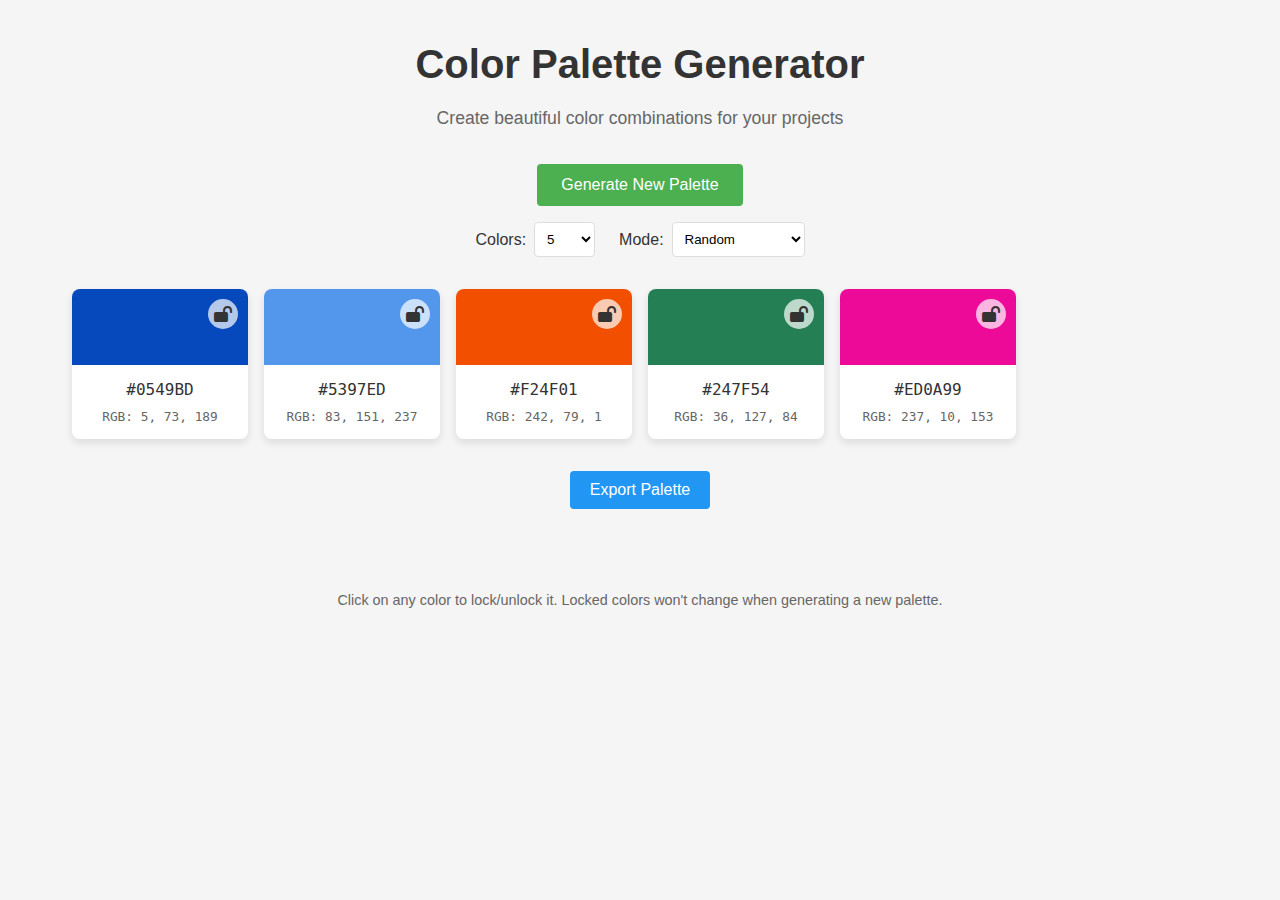
<file: Final project/index.html>
<!DOCTYPE html>
<html lang="en">
<head>
    <meta charset="UTF-8">
    <meta name="viewport" content="width=device-width, initial-scale=1.0">
    <title>Color Palette Generator</title>
    <link rel="stylesheet" href="style.css">
    <link rel="stylesheet" href="https://cdnjs.cloudflare.com/ajax/libs/font-awesome/6.0.0-beta3/css/all.min.css">
</head>
<body>
    <div class="container">
        <header>
            <h1>Color Palette Generator</h1>
            <p>Create beautiful color combinations for your projects</p>
        </header>

        <div class="controls">
            <button id="generate-btn">Generate New Palette</button>
            <div class="options">
                <div class="option">
                    <label for="palette-size">Colors:</label>
                    <select id="palette-size">
                        <option value="3">3</option>
                        <option value="4">4</option>
                        <option value="5" selected>5</option>
                        <option value="6">6</option>
                        <option value="8">8</option>
                        <option value="10">10</option>
                        <option value="15">15</option>
                        <option value="20">20</option>
                        <option value="30">30</option>
                        <option value="50">50</option>
                        <option value="75">75</option>
                        <option value="100">100</option>
                    </select>
                </div>
                <div class="option">
                    <label for="color-mode">Mode:</label>
                    <select id="color-mode">
                        <option value="random" selected>Random</option>
                        <option value="monochromatic">Monochromatic</option>
                        <option value="analogous">Analogous</option>
                        <option value="complementary">Complementary</option>
                    </select>
                </div>
            </div>
        </div>

        <div class="color-palette" id="color-palette">
            <!-- Color swatches will be generated here by JavaScript -->
        </div>

        <div class="export-section">
            <button id="export-btn">Export Palette</button>
            <div class="export-options" id="export-options" style="display: none;">
                <button data-format="hex">Copy HEX</button>
                <button data-format="rgb">Copy RGB</button>
                <button data-format="css">Copy CSS Variables</button>
            </div>
        </div>
    </div>

    <footer>
        <p>Click on any color to lock/unlock it. Locked colors won't change when generating a new palette.</p>
    </footer>

    <script src="script.js"></script>
</body>
</html>
</file>
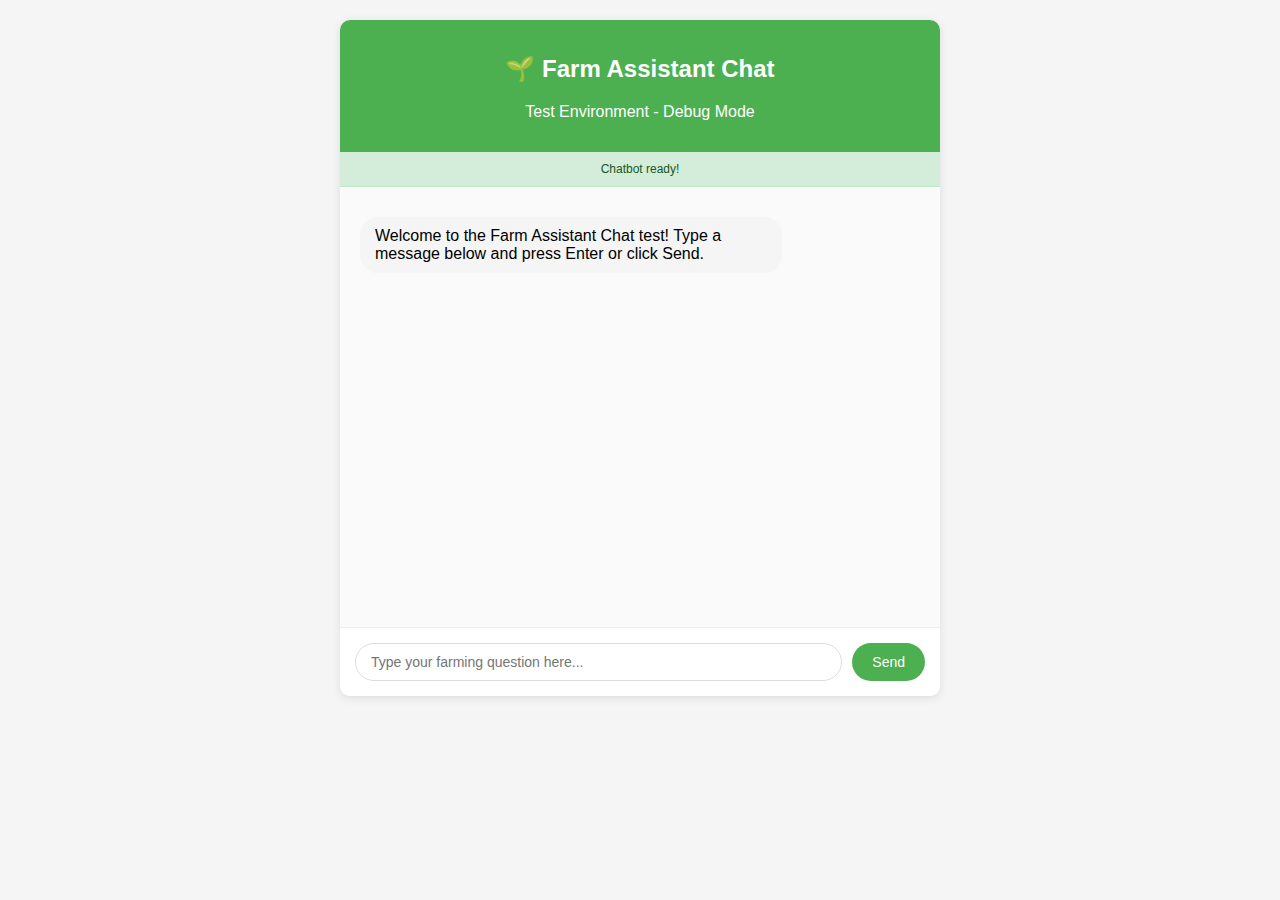
<file: Smart Farm Assistant/chatbot-test.html>
<!DOCTYPE html>
<html lang="en">
<head>
    <meta charset="UTF-8">
    <meta name="viewport" content="width=device-width, initial-scale=1.0">
    <title>Chatbot Test - Isolated</title>
    <style>
        body { 
            font-family: Arial, sans-serif; 
            margin: 20px; 
            background-color: #f5f5f5;
        }
        .chatbot-container { 
            max-width: 600px; 
            margin: 0 auto; 
            background: white; 
            border-radius: 10px; 
            box-shadow: 0 2px 10px rgba(0,0,0,0.1);
            overflow: hidden;
        }
        .chat-header {
            background: #4CAF50;
            color: white;
            padding: 15px;
            text-align: center;
        }
        .chat-messages { 
            height: 400px; 
            overflow-y: auto; 
            padding: 20px; 
            background: #fafafa;
        }
        .message { 
            margin: 10px 0; 
            padding: 10px 15px; 
            border-radius: 18px;
            max-width: 70%;
            word-wrap: break-word;
        }
        .user-message { 
            background: #e3f2fd; 
            margin-left: auto;
            text-align: right;
        }
        .bot-message { 
            background: #f5f5f5; 
        }
        .chat-input-container {
            display: flex;
            padding: 15px;
            background: white;
            border-top: 1px solid #eee;
        }
        .chat-input {
            flex: 1;
            padding: 10px 15px;
            border: 1px solid #ddd;
            border-radius: 25px;
            outline: none;
            font-size: 14px;
        }
        .send-btn {
            background: #4CAF50;
            color: white;
            border: none;
            padding: 10px 20px;
            border-radius: 25px;
            margin-left: 10px;
            cursor: pointer;
            font-size: 14px;
        }
        .send-btn:hover {
            background: #45a049;
        }
        .status {
            text-align: center;
            padding: 10px;
            background: #fff3cd;
            border-bottom: 1px solid #ffeaa7;
            font-size: 12px;
        }
        .error { background: #f8d7da; border-color: #f5c6cb; color: #721c24; }
        .success { background: #d4edda; border-color: #c3e6cb; color: #155724; }
    </style>
</head>
<body>
    <div class="chatbot-container">
        <div class="chat-header">
            <h2>🌱 Farm Assistant Chat</h2>
            <p>Test Environment - Debug Mode</p>
        </div>
        
        <div id="status" class="status">Initializing chatbot...</div>
        
        <div id="chat-messages" class="chat-messages">
            <div class="message bot-message">
                Welcome to the Farm Assistant Chat test! Type a message below and press Enter or click Send.
            </div>
        </div>
        
        <div class="chat-input-container">
            <input type="text" id="chat-input" class="chat-input" placeholder="Type your farming question here...">
            <button id="send-message" class="send-btn">Send</button>
        </div>
    </div>

    <!-- Load knowledge base first -->
    <script src="knowledge.js"></script>
    
    <script>
        // Simple chatbot test implementation
        console.log('Starting chatbot test...');
        
        // Check if knowledge.js loaded
        if (typeof farmingTopics === 'undefined') {
            console.error('farmingTopics not found - knowledge.js may not have loaded properly');
            document.getElementById('status').className = 'status error';
            document.getElementById('status').textContent = 'Error: Knowledge base not loaded';
        } else {
            console.log('Knowledge base loaded successfully');
            document.getElementById('status').className = 'status success';
            document.getElementById('status').textContent = 'Chatbot ready!';
        }
        
        const chatMessages = document.getElementById('chat-messages');
        const chatInput = document.getElementById('chat-input');
        const sendButton = document.getElementById('send-message');
        
        console.log('Elements found:', {
            chatMessages: !!chatMessages,
            chatInput: !!chatInput,
            sendButton: !!sendButton
        });
        
        function addMessage(message, isUser = false) {
            const messageDiv = document.createElement('div');
            messageDiv.className = `message ${isUser ? 'user-message' : 'bot-message'}`;
            messageDiv.textContent = message;
            chatMessages.appendChild(messageDiv);
            chatMessages.scrollTop = chatMessages.scrollHeight;
            console.log(`Added ${isUser ? 'user' : 'bot'} message:`, message);
        }
        
        function getSimpleResponse(message) {
            const query = message.toLowerCase();
            
            // Simple keyword matching
            if (query.includes('hello') || query.includes('hi')) {
                return "Hello! I'm your Farm Assistant. How can I help you today?";
            }
            if (query.includes('tomato')) {
                return "Tomatoes need full sun, well-drained soil, and consistent watering. Plant them after the last frost and provide support as they grow.";
            }
            if (query.includes('pest')) {
                return "For pest control, try companion planting, neem oil spray, or introducing beneficial insects like ladybugs.";
            }
            if (query.includes('water')) {
                return "Water your plants deeply but less frequently to encourage strong root growth. Early morning is the best time to water.";
            }
            
            // Try to use the knowledge base if available
            if (typeof farmingTopics !== 'undefined') {
                for (const category in farmingTopics) {
                    const topicData = farmingTopics[category];
                    for (const keyword of topicData.keywords) {
                        if (query.includes(keyword.toLowerCase())) {
                            const responses = topicData.responses;
                            if (Array.isArray(responses)) {
                                return responses[Math.floor(Math.random() * responses.length)];
                            }
                            return responses.general || responses;
                        }
                    }
                }
            }
            
            return "I'm not sure about that specific topic. Try asking about tomatoes, pests, watering, or other farming topics!";
        }
        
        function handleSend() {
            const message = chatInput.value.trim();
            console.log('Attempting to send message:', message);
            
            if (!message) {
                console.log('Empty message, not sending');
                return;
            }
            
            addMessage(message, true);
            chatInput.value = '';
            
            // Simulate AI processing delay
            setTimeout(() => {
                const response = getSimpleResponse(message);
                addMessage(response, false);
            }, 1000);
        }
        
        // Event listeners
        sendButton.addEventListener('click', function() {
            console.log('Send button clicked');
            handleSend();
        });
        
        chatInput.addEventListener('keypress', function(e) {
            console.log('Key pressed:', e.key);
            if (e.key === 'Enter') {
                console.log('Enter key detected');
                handleSend();
            }
        });
        
        // Test the functionality
        console.log('Chatbot test setup complete');
        
        // Auto-test with a sample message after 2 seconds
        setTimeout(() => {
            console.log('Running auto-test...');
            chatInput.value = "Hello";
            handleSend();
        }, 2000);
    </script>
</body>
</html>
</file>
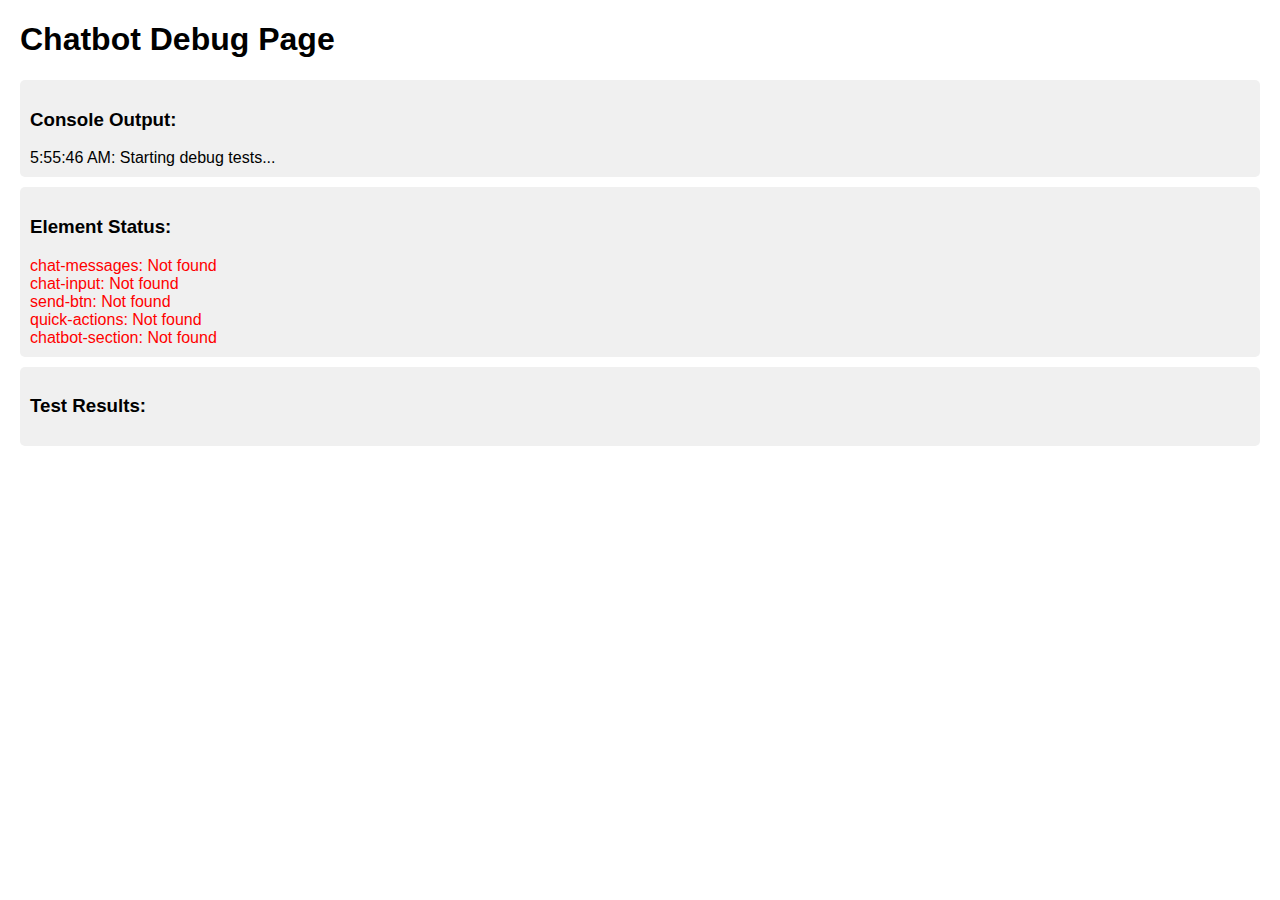
<file: Smart Farm Assistant/debug.html>
<!DOCTYPE html>
<html lang="en">
<head>
    <meta charset="UTF-8">
    <meta name="viewport" content="width=device-width, initial-scale=1.0">
    <title>Debug Chatbot</title>
    <style>
        body { font-family: Arial, sans-serif; margin: 20px; }
        .debug-info { background: #f0f0f0; padding: 10px; margin: 10px 0; border-radius: 5px; }
        .error { color: red; }
        .success { color: green; }
    </style>
</head>
<body>
    <h1>Chatbot Debug Page</h1>
    
    <div class="debug-info">
        <h3>Console Output:</h3>
        <div id="console-output"></div>
    </div>
    
    <div class="debug-info">
        <h3>Element Status:</h3>
        <div id="element-status"></div>
    </div>
    
    <div class="debug-info">
        <h3>Test Results:</h3>
        <div id="test-results"></div>
    </div>

    <script>
        // Override console.log to display on page
        const consoleOutput = document.getElementById('console-output');
        const originalLog = console.log;
        console.log = function(...args) {
            originalLog.apply(console, args);
            const message = args.join(' ');
            const div = document.createElement('div');
            div.textContent = new Date().toLocaleTimeString() + ': ' + message;
            consoleOutput.appendChild(div);
        };
        
        // Test element detection
        function testElements() {
            const elementStatus = document.getElementById('element-status');
            const elements = {
                'chat-messages': document.getElementById('chat-messages'),
                'chat-input': document.getElementById('chat-input'),
                'send-btn': document.getElementById('send-btn'),
                'quick-actions': document.querySelector('.quick-actions'),
                'chatbot-section': document.querySelector('.chatbot-section')
            };
            
            elementStatus.innerHTML = '';
            for (const [name, element] of Object.entries(elements)) {
                const div = document.createElement('div');
                div.className = element ? 'success' : 'error';
                div.textContent = `${name}: ${element ? 'Found' : 'Not found'}`;
                elementStatus.appendChild(div);
            }
        }
        
        // Test chatbot functionality
        function testChatbot() {
            const testResults = document.getElementById('test-results');
            
            // Test basic functionality
            const chatInput = document.getElementById('chat-input');
            const sendBtn = document.getElementById('send-btn');
            
            if (chatInput && sendBtn) {
                // Test setting input value
                chatInput.value = "Hello, this is a test message";
                console.log('Set input value to test message');
                
                // Test clicking send button
                setTimeout(() => {
                    console.log('Attempting to click send button');
                    sendBtn.click();
                }, 1000);
                
                const div = document.createElement('div');
                div.className = 'success';
                div.textContent = 'Chatbot test initiated - check console for results';
                testResults.appendChild(div);
            } else {
                const div = document.createElement('div');
                div.className = 'error';
                div.textContent = 'Chatbot elements not found';
                testResults.appendChild(div);
            }
        }
        
        // Run tests
        console.log('Starting debug tests...');
        testElements();
        
        setTimeout(() => {
            testChatbot();
        }, 2000);
    </script>
    
    <!-- Load the main script and knowledge base -->
    <script src="knowledge.js"></script>
    <script src="script.js"></script>
</body>
</html>
</file>
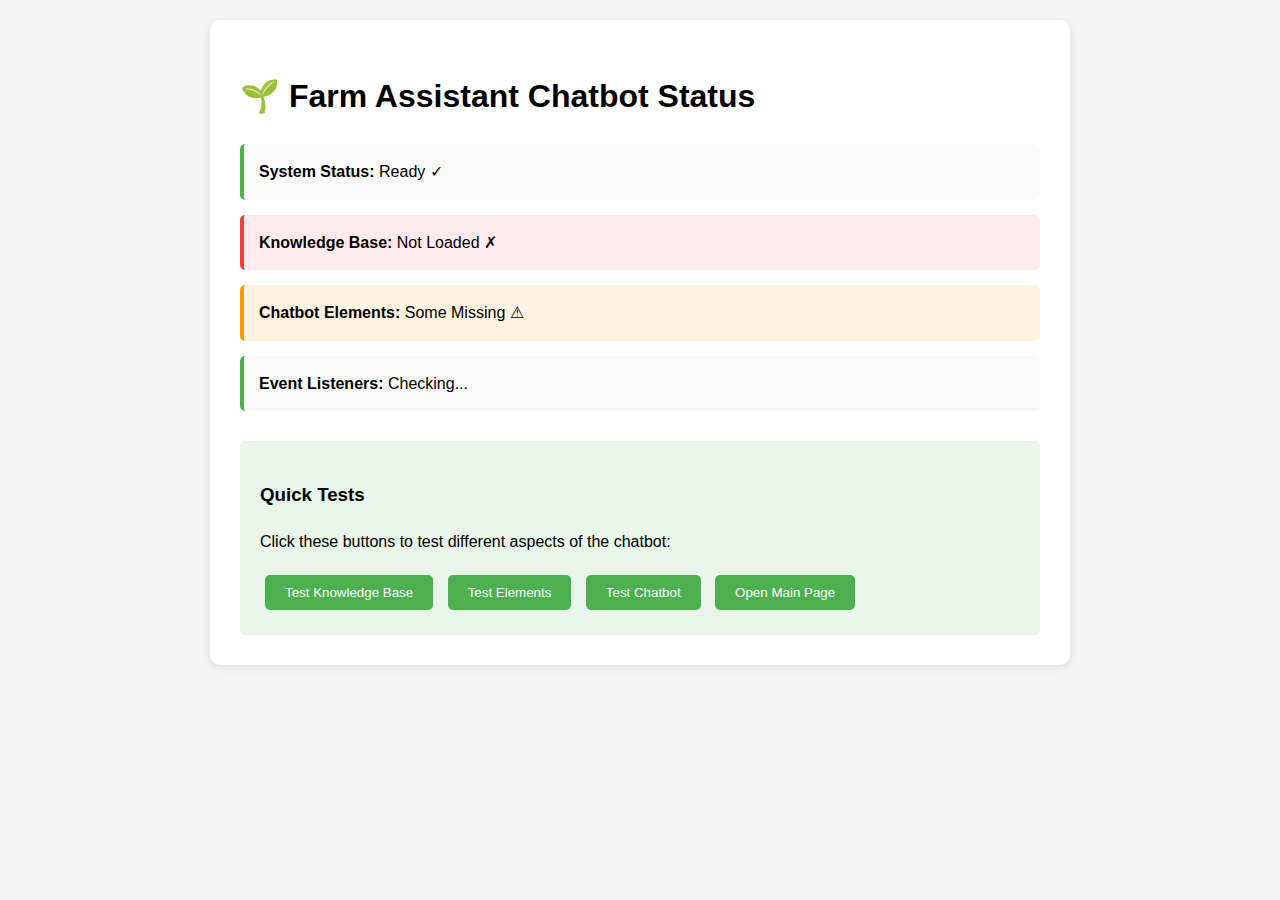
<file: Smart Farm Assistant/status.html>
<!DOCTYPE html>
<html lang="en">
<head>
    <meta charset="UTF-8">
    <meta name="viewport" content="width=device-width, initial-scale=1.0">
    <title>Chatbot Status Check</title>
    <style>
        body { 
            font-family: Arial, sans-serif; 
            margin: 20px; 
            background-color: #f5f5f5;
            line-height: 1.6;
        }
        .container { 
            max-width: 800px; 
            margin: 0 auto; 
            background: white; 
            border-radius: 10px; 
            box-shadow: 0 2px 10px rgba(0,0,0,0.1);
            padding: 30px;
        }
        .status-item {
            margin: 15px 0;
            padding: 15px;
            border-radius: 5px;
            border-left: 4px solid #4CAF50;
            background: #f9f9f9;
        }
        .status-error {
            border-left-color: #f44336;
            background: #ffebee;
        }
        .status-warning {
            border-left-color: #ff9800;
            background: #fff3e0;
        }
        .test-section {
            margin-top: 30px;
            padding: 20px;
            background: #e8f5e8;
            border-radius: 5px;
        }
        button {
            background: #4CAF50;
            color: white;
            border: none;
            padding: 10px 20px;
            border-radius: 5px;
            cursor: pointer;
            margin: 5px;
        }
        button:hover {
            background: #45a049;
        }
        .console-output {
            background: #f5f5f5;
            border: 1px solid #ddd;
            padding: 15px;
            border-radius: 5px;
            font-family: monospace;
            font-size: 14px;
            max-height: 200px;
            overflow-y: auto;
            margin-top: 10px;
        }
    </style>
</head>
<body>
    <div class="container">
        <h1>🌱 Farm Assistant Chatbot Status</h1>
        
        <div class="status-item">
            <strong>System Status:</strong> <span id="system-status">Checking...</span>
        </div>
        
        <div class="status-item">
            <strong>Knowledge Base:</strong> <span id="kb-status">Checking...</span>
        </div>
        
        <div class="status-item">
            <strong>Chatbot Elements:</strong> <span id="elements-status">Checking...</span>
        </div>
        
        <div class="status-item">
            <strong>Event Listeners:</strong> <span id="listeners-status">Checking...</span>
        </div>
        
        <div class="test-section">
            <h3>Quick Tests</h3>
            <p>Click these buttons to test different aspects of the chatbot:</p>
            <button onclick="testKnowledgeBase()">Test Knowledge Base</button>
            <button onclick="testElements()">Test Elements</button>
            <button onclick="testChatbot()">Test Chatbot</button>
            <button onclick="openMainPage()">Open Main Page</button>
            
            <div id="test-results" class="console-output" style="display: none;">
                <strong>Test Results:</strong>
                <div id="results-content"></div>
            </div>
        </div>
    </div>

    <script>
        // Check system status
        function updateStatus() {
            // Check knowledge base
            if (typeof farmingTopics !== 'undefined') {
                document.getElementById('kb-status').textContent = 'Loaded ✓';
                document.getElementById('kb-status').parentElement.className = 'status-item';
            } else {
                document.getElementById('kb-status').textContent = 'Not Loaded ✗';
                document.getElementById('kb-status').parentElement.className = 'status-item status-error';
            }
            
            // Check elements (if we're in the main page context)
            if (typeof document !== 'undefined') {
                const chatInput = document.getElementById('chat-input');
                const sendButton = document.getElementById('send-message');
                const chatMessages = document.querySelector('.chat-messages');
                
                if (chatInput && sendButton && chatMessages) {
                    document.getElementById('elements-status').textContent = 'All Found ✓';
                    document.getElementById('elements-status').parentElement.className = 'status-item';
                } else {
                    document.getElementById('elements-status').textContent = 'Some Missing ⚠';
                    document.getElementById('elements-status').parentElement.className = 'status-item status-warning';
                }
            }
            
            document.getElementById('system-status').textContent = 'Ready ✓';
        }
        
        function testKnowledgeBase() {
            const results = document.getElementById('results-content');
            const testDiv = document.getElementById('test-results');
            
            testDiv.style.display = 'block';
            results.innerHTML = '';
            
            if (typeof farmingTopics !== 'undefined') {
                results.innerHTML += '<strong>Knowledge Base Test:</strong><br>';
                results.innerHTML += 'Available topics: ' + Object.keys(farmingTopics).join(', ') + '<br>';
                
                // Test tomato response
                if (farmingTopics.vegetables && farmingTopics.vegetables.specific.tomato) {
                    results.innerHTML += 'Tomato info available ✓<br>';
                }
                
                // Test pest response
                if (farmingTopics.pests) {
                    results.innerHTML += 'Pest info available ✓<br>';
                }
                
                results.innerHTML += '<em>Knowledge base is working!</em>';
            } else {
                results.innerHTML += '<strong>Knowledge Base Error:</strong> farmingTopics not defined<br>';
                results.innerHTML += 'Make sure knowledge.js is loaded before script.js';
            }
        }
        
        function testElements() {
            const results = document.getElementById('results-content');
            const testDiv = document.getElementById('test-results');
            
            testDiv.style.display = 'block';
            results.innerHTML = '';
            
            if (typeof document !== 'undefined') {
                const chatInput = document.getElementById('chat-input');
                const sendButton = document.getElementById('send-message');
                const chatMessages = document.querySelector('.chat-messages');
                
                results.innerHTML += '<strong>Element Test:</strong><br>';
                results.innerHTML += 'chat-input: ' + (chatInput ? 'Found ✓' : 'Missing ✗') + '<br>';
                results.innerHTML += 'send-message: ' + (sendButton ? 'Found ✓' : 'Missing ✗') + '<br>';
                results.innerHTML += 'chat-messages: ' + (chatMessages ? 'Found ✓' : 'Missing ✗') + '<br>';
                
                if (chatInput && sendButton && chatMessages) {
                    results.innerHTML += '<em>All elements found!</em>';
                } else {
                    results.innerHTML += '<em>Some elements are missing. Check the HTML structure.</em>';
                }
            } else {
                results.innerHTML += 'Document not available in this context.';
            }
        }
        
        function testChatbot() {
            const results = document.getElementById('results-content');
            const testDiv = document.getElementById('test-results');
            
            testDiv.style.display = 'block';
            results.innerHTML = '';
            
            results.innerHTML += '<strong>Chatbot Test:</strong><br>';
            results.innerHTML += 'Opening main page with debug mode...<br>';
            results.innerHTML += 'Check for alerts and console messages.<br>';
            
            setTimeout(() => {
                window.open('index.html', '_blank');
            }, 1000);
        }
        
        function openMainPage() {
            window.open('index.html', '_blank');
        }
        
        // Update status on load
        updateStatus();
        
        // Show instructions
        setTimeout(() => {
            alert('Status page loaded! Click the test buttons to check different parts of the chatbot system.');
        }, 1000);
    </script>
</body>
</html>
</file>
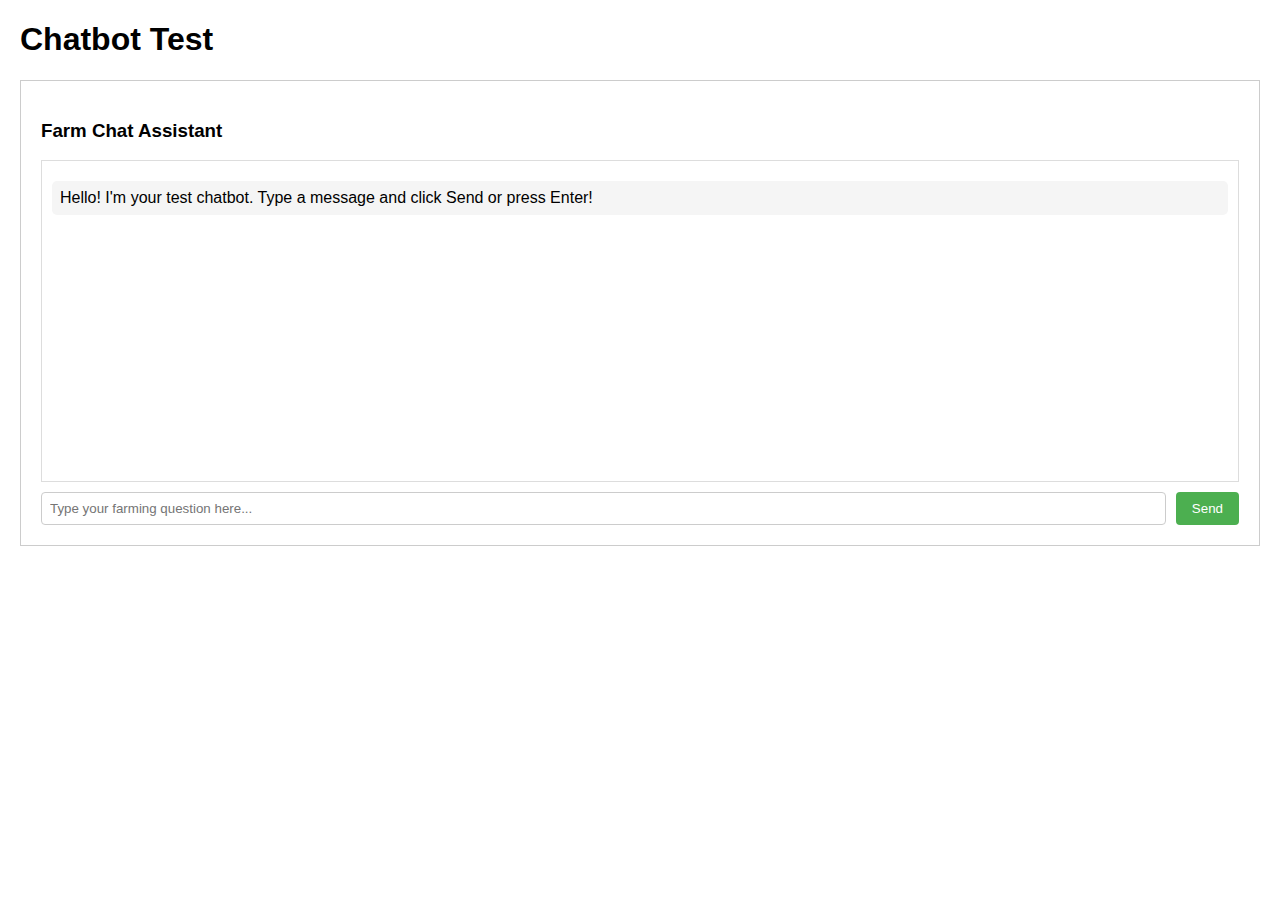
<file: Smart Farm Assistant/test-chatbot.html>
<!DOCTYPE html>
<html lang="en">
<head>
    <meta charset="UTF-8">
    <meta name="viewport" content="width=device-width, initial-scale=1.0">
    <title>Chatbot Test</title>
    <style>
        body { font-family: Arial, sans-serif; margin: 20px; }
        .chatbot-section { border: 1px solid #ccc; padding: 20px; margin: 20px 0; }
        .chat-messages { height: 300px; border: 1px solid #ddd; overflow-y: auto; padding: 10px; margin-bottom: 10px; }
        .message { margin: 10px 0; padding: 8px; border-radius: 5px; }
        .user-message { background-color: #e3f2fd; text-align: right; }
        .bot-message { background-color: #f5f5f5; }
        .chat-input-container { display: flex; gap: 10px; }
        .chat-input { flex: 1; padding: 8px; border: 1px solid #ccc; border-radius: 4px; }
        .send-btn { padding: 8px 16px; background-color: #4caf50; color: white; border: none; border-radius: 4px; cursor: pointer; }
        .send-btn:hover { background-color: #45a049; }
    </style>
</head>
<body>
    <h1>Chatbot Test</h1>
    
    <div class="chatbot-section">
        <h3>Farm Chat Assistant</h3>
        <div id="chat-messages" class="chat-messages"></div>
        <div class="chat-input-container">
            <input type="text" id="chat-input" class="chat-input" placeholder="Type your farming question here...">
            <button id="send-btn" class="send-btn">Send</button>
        </div>
    </div>

    <script src="knowledge.js"></script>
    <script>
        // Simple chatbot test
        document.addEventListener('DOMContentLoaded', function() {
            const chatMessages = document.getElementById('chat-messages');
            const chatInput = document.getElementById('chat-input');
            const sendBtn = document.getElementById('send-btn');
            
            console.log('Chatbot test initialized');
            console.log('Elements found:', { chatMessages, chatInput, sendBtn });
            
            function addMessage(message, isUser = false) {
                const messageDiv = document.createElement('div');
                messageDiv.className = `message ${isUser ? 'user-message' : 'bot-message'}`;
                messageDiv.textContent = message;
                chatMessages.appendChild(messageDiv);
                chatMessages.scrollTop = chatMessages.scrollHeight;
            }
            
            function handleSend() {
                const message = chatInput.value.trim();
                if (!message) return;
                
                console.log('Sending message:', message);
                addMessage(message, true);
                
                // Simple response
                setTimeout(() => {
                    const response = "This is a test response from the chatbot!";
                    addMessage(response, false);
                }, 1000);
                
                chatInput.value = '';
            }
            
            sendBtn.addEventListener('click', handleSend);
            chatInput.addEventListener('keypress', function(e) {
                if (e.key === 'Enter') {
                    handleSend();
                }
            });
            
            // Add welcome message
            addMessage("Hello! I'm your test chatbot. Type a message and click Send or press Enter!");
        });
    </script>
</body>
</html>
</file>
<file: Final project/style.css>
/* Color Palette Generator Styles */
* {
    margin: 0;
    padding: 0;
    box-sizing: border-box;
}

body {
    font-family: 'Segoe UI', Tahoma, Geneva, Verdana, sans-serif;
    background-color: #f5f5f5;
    color: #333;
    line-height: 1.6;
}

.container {
    max-width: 1200px;
    margin: 0 auto;
    padding: 2rem;
}

header {
    text-align: center;
    margin-bottom: 2rem;
}

header h1 {
    font-size: 2.5rem;
    margin-bottom: 0.5rem;
    color: #333;
}

header p {
    font-size: 1.1rem;
    color: #666;
}

.controls {
    display: flex;
    flex-direction: column;
    align-items: center;
    margin-bottom: 2rem;
    gap: 1rem;
}

#generate-btn {
    background-color: #4CAF50;
    color: white;
    border: none;
    padding: 12px 24px;
    font-size: 1rem;
    border-radius: 4px;
    cursor: pointer;
    transition: background-color 0.3s;
}

#generate-btn:hover {
    background-color: #45a049;
}

.options {
    display: flex;
    gap: 1.5rem;
    flex-wrap: wrap;
    justify-content: center;
}

.option {
    display: flex;
    align-items: center;
    gap: 0.5rem;
}

select {
    padding: 8px;
    border-radius: 4px;
    border: 1px solid #ddd;
    background-color: white;
}

.color-palette {
    display: flex;
    flex-direction: column;
    gap: 1rem;
    justify-content: center;
    margin-bottom: 2rem;
}

.color-grid {
    display: grid;
    grid-template-columns: repeat(auto-fill, minmax(150px, 1fr));
    gap: 1rem;
    width: 100%;
}

.color-count {
    text-align: center;
    margin-bottom: 1rem;
    font-weight: bold;
    color: #555;
}

.color-swatch {
    width: 100%;
    height: 150px;
    border-radius: 8px;
    box-shadow: 0 4px 8px rgba(0, 0, 0, 0.1);
    display: flex;
    flex-direction: column;
    overflow: hidden;
    transition: transform 0.3s;
    position: relative;
}

.color-swatch:hover {
    transform: translateY(-5px);
}

.color-display {
    flex-grow: 1;
    display: flex;
    align-items: center;
    justify-content: center;
}

.lock-icon {
    position: absolute;
    top: 10px;
    right: 10px;
    background-color: rgba(255, 255, 255, 0.7);
    width: 30px;
    height: 30px;
    border-radius: 50%;
    display: flex;
    align-items: center;
    justify-content: center;
    cursor: pointer;
    transition: background-color 0.3s;
}

.lock-icon:hover {
    background-color: rgba(255, 255, 255, 0.9);
}

.color-info {
    background-color: white;
    padding: 12px;
    text-align: center;
}

.color-hex {
    font-family: monospace;
    font-size: 1rem;
    margin-bottom: 4px;
}

.color-rgb {
    font-family: monospace;
    font-size: 0.8rem;
    color: #666;
}

.export-section {
    text-align: center;
    margin-bottom: 2rem;
}

#export-btn {
    background-color: #2196F3;
    color: white;
    border: none;
    padding: 10px 20px;
    font-size: 1rem;
    border-radius: 4px;
    cursor: pointer;
    transition: background-color 0.3s;
}

#export-btn:hover {
    background-color: #0b7dda;
}

.export-options {
    margin-top: 1rem;
    display: flex;
    gap: 0.5rem;
    justify-content: center;
}

.export-options button {
    background-color: #f1f1f1;
    border: none;
    padding: 8px 16px;
    border-radius: 4px;
    cursor: pointer;
    transition: background-color 0.3s;
}

.export-options button:hover {
    background-color: #ddd;
}

footer {
    text-align: center;
    padding: 1rem;
    color: #666;
    font-size: 0.9rem;
}

/* Responsive adjustments */
@media (max-width: 768px) {
    .color-palette {
        flex-direction: column;
        align-items: center;
    }
    
    .color-swatch {
        width: 100%;
        max-width: 300px;
    }
}
</file>
